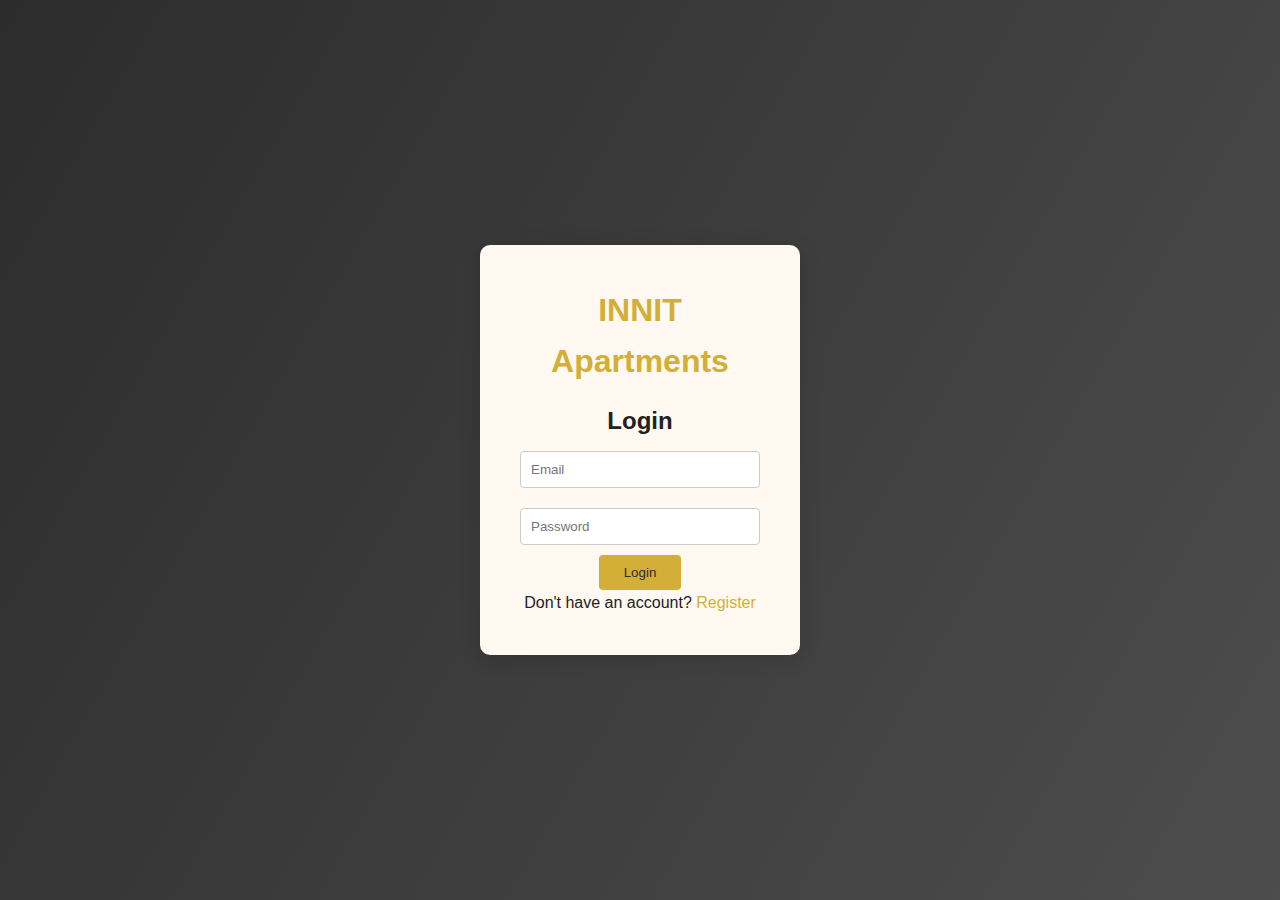
<file: index.html>
<!DOCTYPE html>
<html lang="en">
<head>
  <meta charset="UTF-8">
  <meta name="viewport" content="width=device-width,initial-scale=1.0">
  <title>INNIT Apartments Login</title>
  <link rel="stylesheet" href="style.css">
</head>
<body class="auth-body">
  <div class="auth-container">
    <h1 class="brand">INNIT Apartments</h1>

    <div class="form-box" id="login-box">
      <h2>Login</h2>
      <form action="home.html method="get">
        <input type="email" id="loginEmail" placeholder="Email" required>
        <input type="password" id="loginPassword" placeholder="Password" required>
        <button type="submit" class="btn">Login</button>
      </form>
      <p>Don't have an account? <span id="showRegister" style="color:#d4af37;cursor:pointer;">Register</span></p>
    </div>

    <div class="form-box hidden" id="register-box">
      <h2>Register</h2>
      <form id="registerForm">
        <input type="text" id="regName" placeholder="Full Name" required>
        <input type="email" id="regEmail" placeholder="Email" required>
        <input type="password" id="regPassword" placeholder="Password" required>
        <button type="submit" class="btn">Register</button>
      </form>
      <p>Already have an account? <span id="showLogin" style="color:#d4af37;cursor:pointer;">Login</span></p>
    </div>
  </div>

  <script src="login.js"></script>
</body>
</html>
</file>
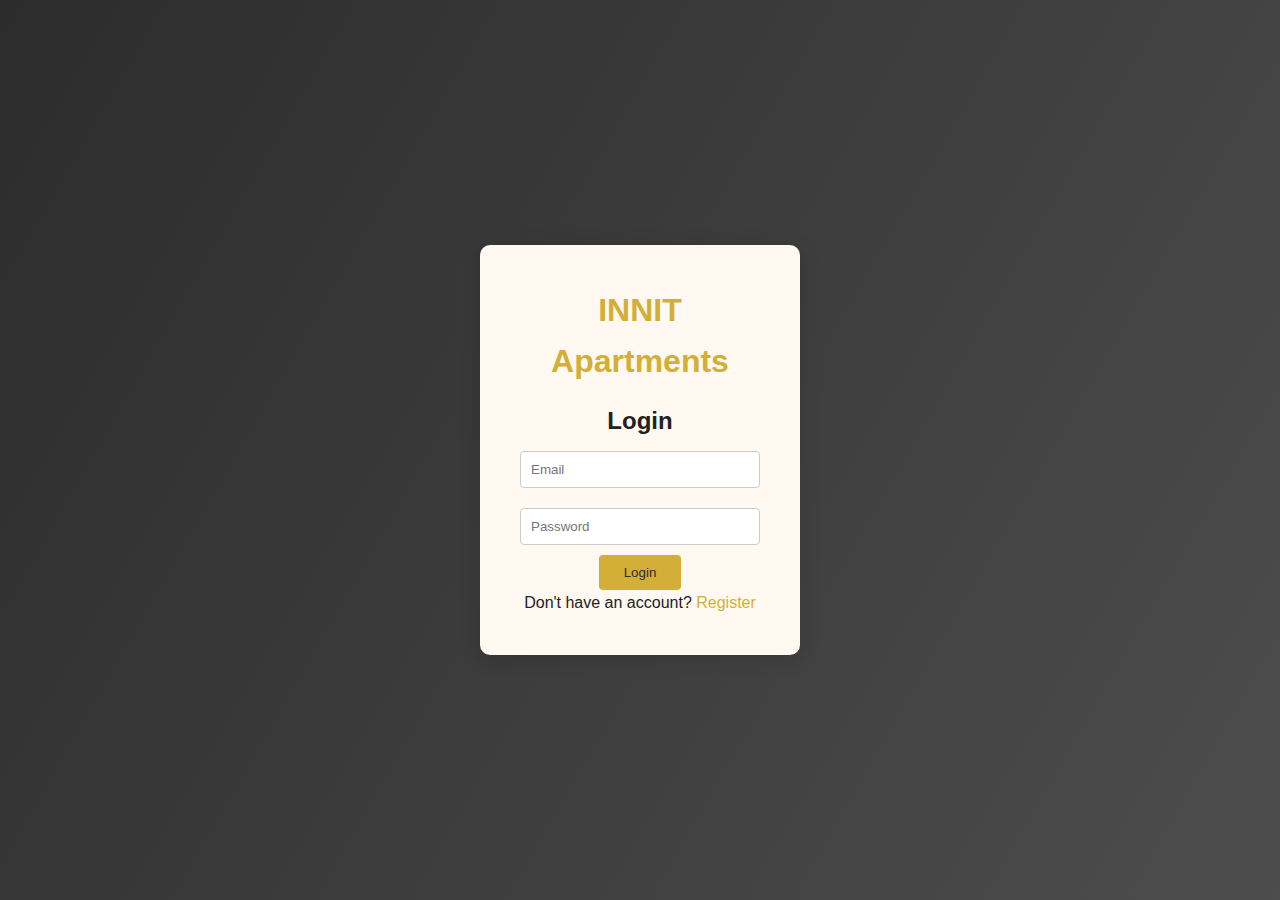
<file: login.html>
<!DOCTYPE html>
<html lang="en">
<head>
  <meta charset="UTF-8">
  <meta name="viewport" content="width=device-width,initial-scale=1.0">
  <title>INNIT Apartments Login</title>
  <link rel="stylesheet" href="style.css">
</head>
<body class="auth-body">
  <div class="auth-container">
    <h1 class="brand">INNIT Apartments</h1>

    <div class="form-box" id="login-box">
      <h2>Login</h2>
      <form id="loginForm">
        <input type="email" id="loginEmail" placeholder="Email" required>
        <input type="password" id="loginPassword" placeholder="Password" required>
        <button type="submit" class="btn">Login</button>
      </form>
      <p>Don't have an account? <span id="showRegister" style="color:#d4af37;cursor:pointer;">Register</span></p>
    </div>

    <div class="form-box hidden" id="register-box">
      <h2>Register</h2>
      <form id="registerForm">
        <input type="text" id="regName" placeholder="Full Name" required>
        <input type="email" id="regEmail" placeholder="Email" required>
        <input type="password" id="regPassword" placeholder="Password" required>
        <button type="submit" class="btn">Register</button>
      </form>
      <p>Already have an account? <span id="showLogin" style="color:#d4af37;cursor:pointer;">Login</span></p>
    </div>
  </div>

  <script src="login.js"></script>
</body>
</html>
</file>
<file: style.css>
* {
  margin: 0;
  padding: 0;
  box-sizing: border-box;
  font-family: "Poppins", sans-serif;
}

body {
  background: #fdfaf6;
  color: #222;
  line-height: 1.6;
}


header {
  background: #2c2c2c;
  color: #d4af37;
  padding: 15px 50px;
  display: flex;
  justify-content: space-between;
  align-items: center;
}

header h1 { font-size: 24px; }

nav ul {
  list-style: none;
  display: flex;
  gap: 20px;
}

nav a {
  color: #fff;
  text-decoration: none;
  font-weight: 500;
}

nav a:hover { color: #d4af37; }


.hero {
  background: linear-gradient(rgba(0,0,0,0.3), rgba(0,0,0,0.3)),
              url("images/hero.jpg") center/cover no-repeat;
  color: #fff;
  text-align: center;
  padding: 120px 20px;
}

.hero h1 { font-size: 42px; margin-bottom: 15px; }
.hero p { font-size: 18px; margin-bottom: 20px; }


.btn {
  background: #d4af37;
  color: #2c2c2c;
  padding: 10px 25px;
  border: none;
  cursor: pointer;
  border-radius: 4px;
  transition: 0.3s;
}

.btn:hover { background: #bfa137; }


.apartments {
  padding: 50px;
  text-align: center;
}

.apt-gallery {
  display: grid;
  grid-template-columns: repeat(auto-fit, minmax(260px, 1fr));
  gap: 25px;
  margin-top: 25px;
}

.apt-card {
  background: #fff9f2;
  border-radius: 8px;
  overflow: hidden;
  box-shadow: 0 4px 12px rgba(0,0,0,0.08);
  position: relative;
  display: flex;
  flex-direction: column;
  justify-content: flex-start;
  min-height: 380px;
}

.apt-slider img {
  width: 100%;
  height: 220px;
  display: none;
  object-fit: cover;
  border-bottom: 1px solid #ddd;
}

.apt-slider img.active { display: block; }

.apt-card h3 {
  margin: 15px 10px 5px;
  color: #2c2c2c;
}

.apt-card p {
  margin: 0 10px 15px;
  color: #555;
  font-size: 14px;
}

.book-btn {
  margin-top: auto;
  margin-bottom: 10px;
  width: calc(100% - 20px);
  align-self: center;
}


.services {
  padding: 50px;
  background: #f8f5ef;
  text-align: center;
}

.service-list {
  display: grid;
  grid-template-columns: repeat(auto-fit, minmax(220px, 1fr));
  gap: 20px;
  margin-top: 25px;
}


.about {
  padding: 50px;
  text-align: center;
}

.contact-grid {
  display: flex;
  justify-content: center;
  gap: 40px;
  margin-top: 25px;
}


footer {
  text-align: center;
  background: #2c2c2c;
  color: #fff;
  padding: 15px;
}


#bookingModal {
  display: none;
  justify-content: center;
  align-items: center;
  position: fixed;
  top: 0; left: 0;
  width: 100%; height: 100%;
  background: rgba(0,0,0,0.5);
}

.modal-content {
  background: #fff;
  padding: 25px;
  border-radius: 8px;
  width: 320px;
  text-align: center;
  position: relative;
}

#modalClose {
  position: absolute;
  top: 8px;
  right: 10px;
  cursor: pointer;
  font-size: 22px;
}


.auth-body {
  background: linear-gradient(120deg, #2c2c2c, #4d4d4d);
  display: flex;
  justify-content: center;
  align-items: center;
  height: 100vh;
}

.auth-container {
  background: #fff9f2;
  padding: 40px;
  border-radius: 10px;
  text-align: center;
  width: 320px;
  box-shadow: 0 4px 20px rgba(0,0,0,0.15);
}

.brand { color: #d4af37; margin-bottom: 15px; }

.form-box input {
  width: 100%;
  margin: 10px 0;
  padding: 10px;
  border: 1px solid #ccc;
  border-radius: 4px;
}

.hidden { display: none; }
</file>
